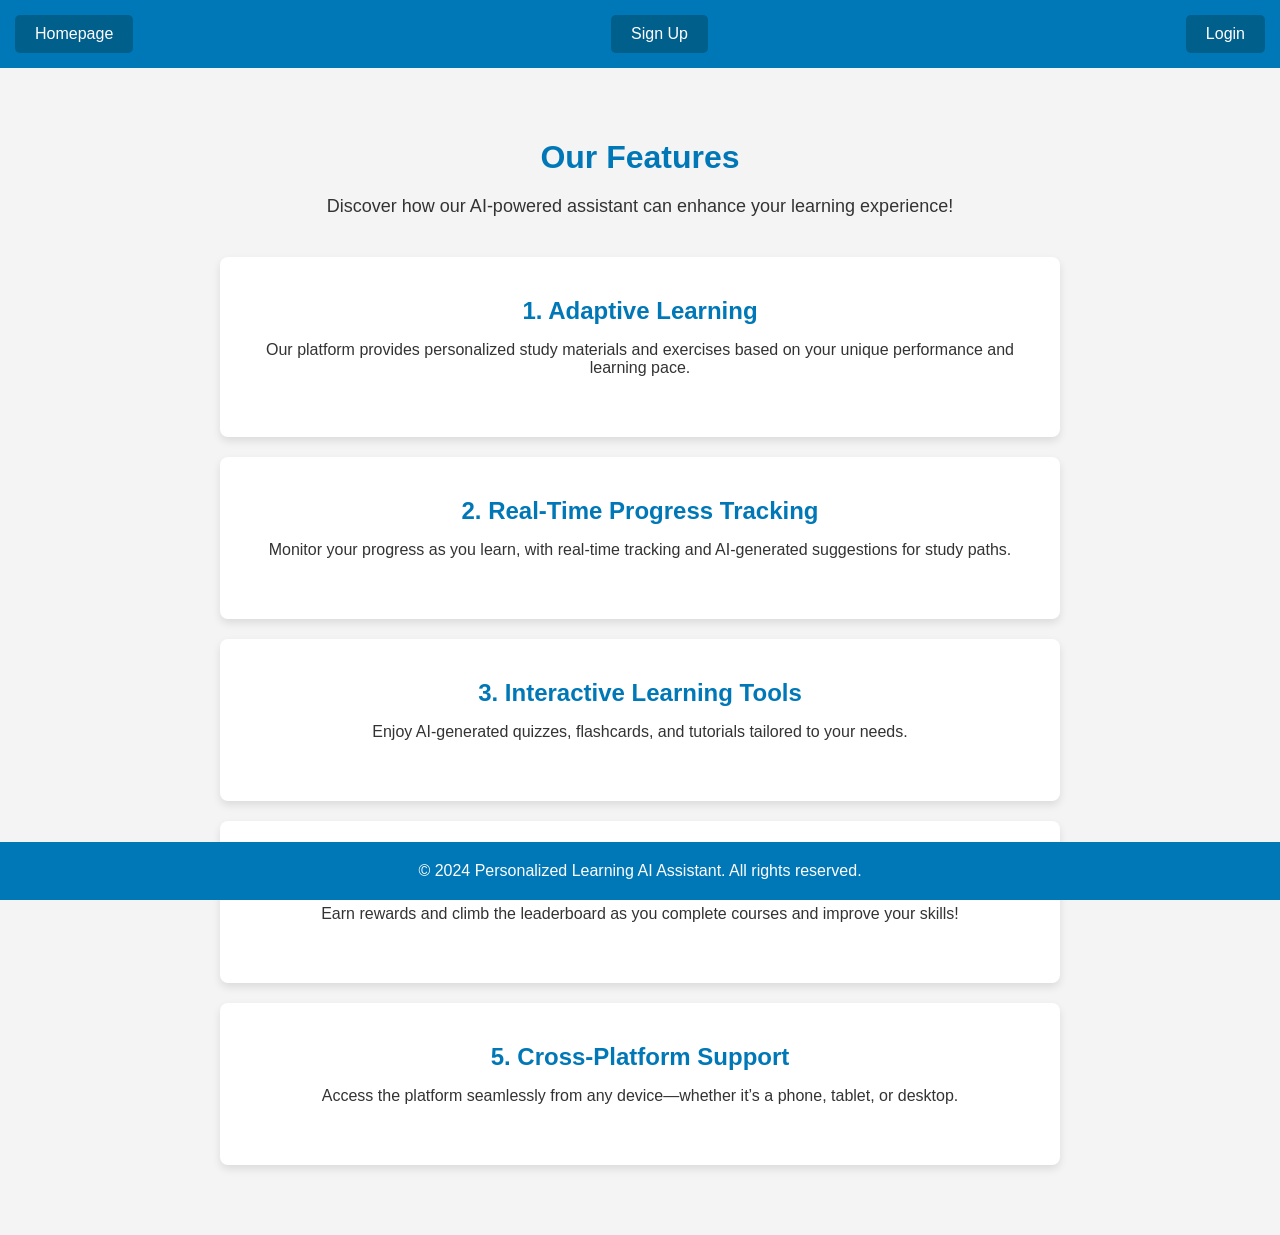
<file: features.html>
<!DOCTYPE html>
<html lang="en">
<head>
    <meta charset="UTF-8">
    <meta name="viewport" content="width=device-width, initial-scale=1.0">
    <title>Features - Personalized Learning AI Assistant</title>
    <link rel="stylesheet" href="features.css">
</head>
<body>
    <div class="header">
        <a href="index.html" class="homepage-btn">Homepage</a>
        <a href="signup.html" class="signup-btn">Sign Up</a>
        <a href="login.html" class="login-btn">Login</a>
    </div>

    <div class="features-section">
        <h1>Our Features</h1>
        <p>Discover how our AI-powered assistant can enhance your learning experience!</p>

        <div class="feature-card">
            <h2>1. Adaptive Learning</h2>
            <p>Our platform provides personalized study materials and exercises based on your unique performance and learning pace.</p>
        </div>

        <div class="feature-card">
            <h2>2. Real-Time Progress Tracking</h2>
            <p>Monitor your progress as you learn, with real-time tracking and AI-generated suggestions for study paths.</p>
        </div>

        <div class="feature-card">
            <h2>3. Interactive Learning Tools</h2>
            <p>Enjoy AI-generated quizzes, flashcards, and tutorials tailored to your needs.</p>
        </div>

        <div class="feature-card">
            <h2>4. Gamification & Leaderboards</h2>
            <p>Earn rewards and climb the leaderboard as you complete courses and improve your skills!</p>
        </div>

        <div class="feature-card">
            <h2>5. Cross-Platform Support</h2>
            <p>Access the platform seamlessly from any device—whether it’s a phone, tablet, or desktop.</p>
        </div>

    </div>

    <div class="footer">
        <p>&copy; 2024 Personalized Learning AI Assistant. All rights reserved.</p>
    </div>
</body>
</html>
</file>
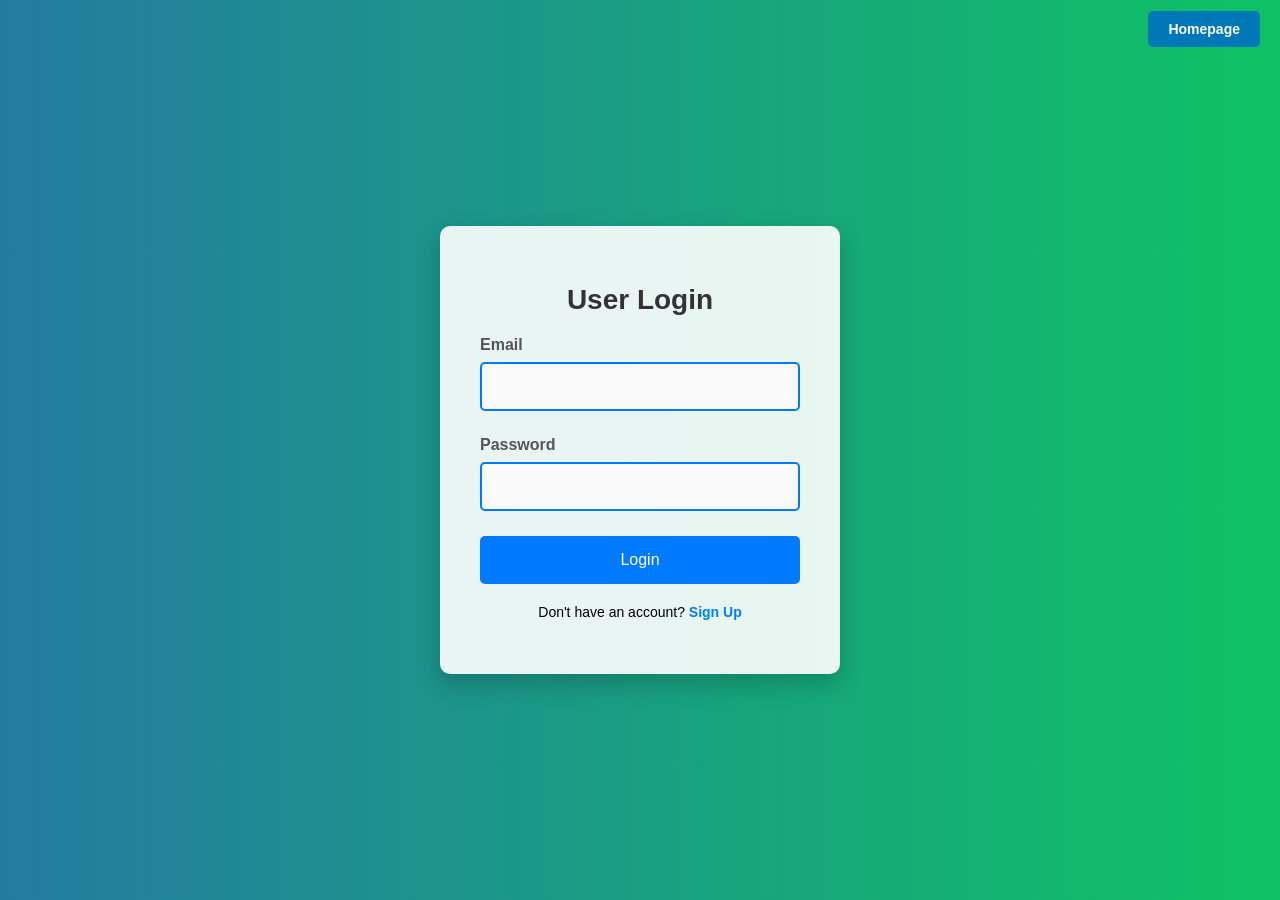
<file: login.html>
<!DOCTYPE html>
<html lang="en">
<head>
    <meta charset="UTF-8">
    <meta name="viewport" content="width=device-width, initial-scale=1.0">
    <title>User Login</title>
    <link rel="stylesheet" href="signup.css">
</head>
<body>
    <div class="header">
        <a href="index.html" class="homepage-btn">Homepage</a>
    </div>
    <div class="container">  
        <h1>User Login</h1>  
        <form id="loginForm">
            <div class="input-group">
                <label for="username">Email</label>
                <input type="email" id="email" name="email" required>
            </div>
            <div class="input-group">
                <label for="password">Password</label>
                <input type="password" id="password" name="password" required>
            </div>
            <button type="submit">Login</button>
        </form>        
        <p>Don't have an account? <a href="signup.html">Sign Up</a></p>  
    </div>

    <script>
        // Handle form submission with JavaScript
        document.getElementById('loginForm').addEventListener('submit', async function(event) {
            event.preventDefault(); // Prevent form from refreshing the page

            // Collect form data
            const email = document.getElementById('email').value;
            const password = document.getElementById('password').value;

            try {
                // Send login request to the backend
                const response = await fetch('http://localhost:5000/api/auth/login', {
                    method: 'POST',
                    headers: {
                        'Content-Type': 'application/json'
                    },
                    body: JSON.stringify({ email, password })
                });

                const data = await response.json();
                
                if (response.ok) {
                    alert('Login successful!');
                    // Store token in localStorage or sessionStorage
                    localStorage.setItem('token', data.token);
                    window.location.href = 'dashboard.html';  // Redirect to dashboard or homepage
                } else {
                    alert(`Login failed: ${data.msg}`);
                }
            } catch (error) {
                console.error('Error during login:', error);
                alert('An error occurred. Please try again.');
            }
        });
    </script>
</body>
</html>
</file>
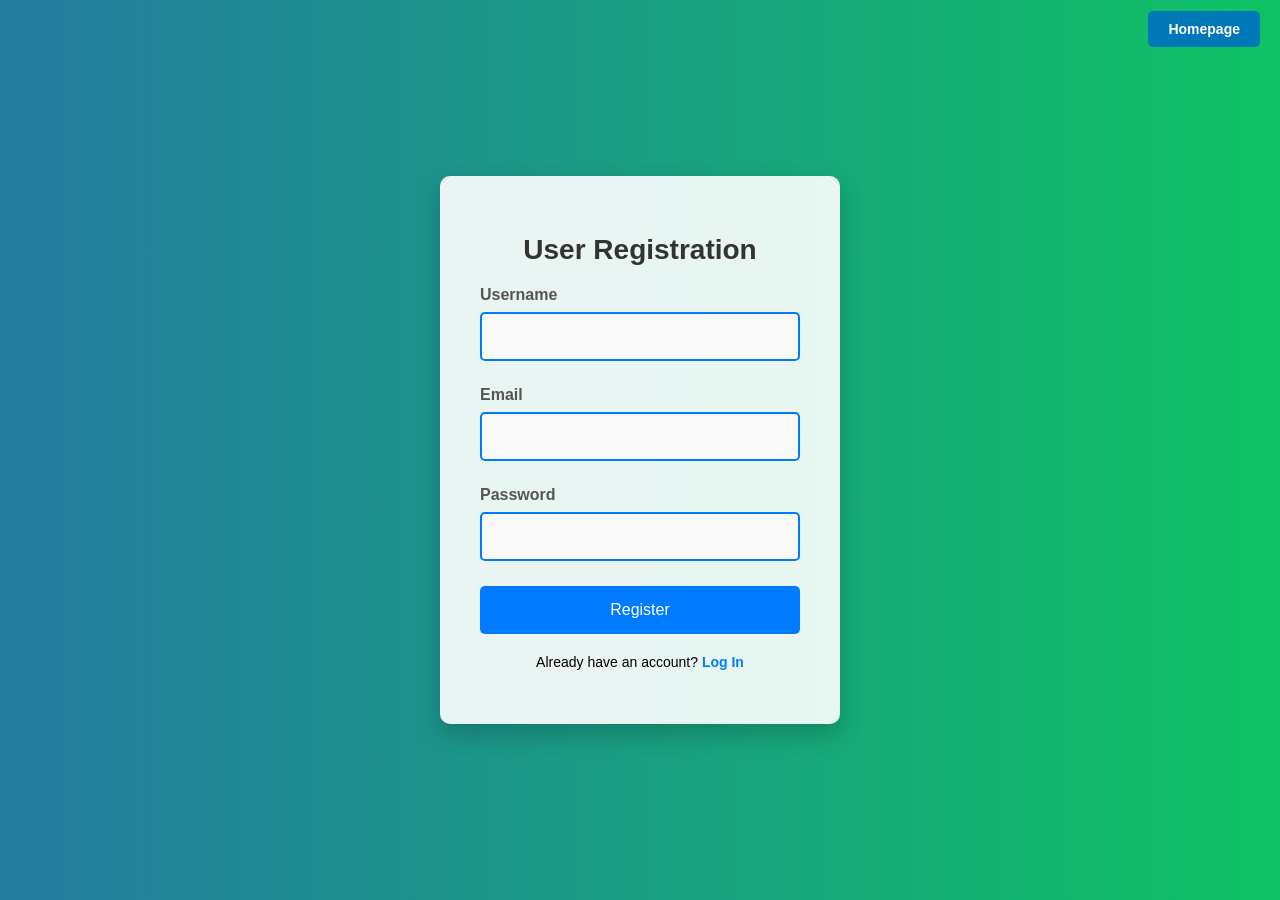
<file: signup.html>
<!DOCTYPE html>
<html lang="en">
<head>
    <meta charset="UTF-8">
    <meta name="viewport" content="width=device-width, initial-scale=1.0">
    <title>User Registration</title>
    <link rel="stylesheet" href="signup.css">
</head>
<body>
    <div class="header">
        <a href="index.html" class="homepage-btn">Homepage</a>
    </div>
    <div class="container">
        <h1>User Registration</h1>
        <form id="registrationForm">
            <div class="input-group">
                <label for="username">Username</label>
                <input type="text" id="username" name="username" required>
            </div>
            <div class="input-group">
                <label for="email">Email</label>
                <input type="email" id="email" name="email" required>
            </div>
            <div class="input-group">
                <label for="password">Password</label>
                <input type="password" id="password" name="password" required>
            </div>
            <button type="submit">Register</button>
        </form>
        <p>Already have an account? <a href="login.html">Log In</a></p>
    </div>

    <script>
        // Handling the form submission with JavaScript
        document.getElementById('registrationForm').addEventListener('submit', async function(event) {
            event.preventDefault(); // Prevent the form from reloading the page
    
            // Collect form data
            const username = document.getElementById('username').value;
            const email = document.getElementById('email').value;
            const password = document.getElementById('password').value;
    
            // Send data to the backend using fetch
            try {
                const response = await fetch('/api/auth/signup', { // Use relative URL
                    method: 'POST',
                    headers: {
                        'Content-Type': 'application/json'
                    },
                    body: JSON.stringify({ username, email, password })
                });
    
                const data = await response.json();
                
                if (response.ok) {
                    alert('Registration successful!');  // Inform user of successful registration
                    window.location.href = 'login.html'; // Redirect to login page
                } else {
                    alert(`Registration failed: ${data.msg}`); // Show error message
                }
            } catch (error) {
                console.error('Error during registration:', error);
                alert('An error occurred. Please try again.');
            }
        });
    </script>    
</body>
</html>
</file>
<file: features.css>
body {
    font-family: Arial, sans-serif;
    margin: 0;
    padding: 0;
    background-color: #f4f4f4;
    color: #333;
}

.header {
    background-color: #0077b6;
    padding: 15px;
    display: flex;
    justify-content: space-between;
    align-items: center;
}

.header a {
    color: white;
    text-decoration: none;
    padding: 10px 20px;
    border-radius: 5px;
}

.header .homepage-btn, .header .signup-btn, .header .login-btn {
    background-color: #005f8b;
}

.header a:hover {
    background-color: #003f5c;
}

.features-section {
    text-align: center;
    padding: 50px 20px;
}

.features-section h1 {
    color: #0077b6;
    margin-bottom: 20px;
}

.features-section p {
    font-size: 18px;
    margin-bottom: 40px;
}

.feature-card {
    background-color: white;
    margin: 20px auto;
    padding: 20px;
    max-width: 800px;
    border-radius: 8px;
    box-shadow: 0 4px 8px rgba(0, 0, 0, 0.1);
}

.feature-card h2 {
    color: #0077b6;
    margin-bottom: 10px;
}

.feature-card p {
    font-size: 16px;
}

.footer {
    background-color: #0077b6;
    color: white;
    text-align: center;
    padding: 20px 0;
    position: fixed;
    bottom: 0;
    width: 100%;
}

.footer p {
    margin: 0;
}
</file>
<file: signup.css>
* {  
    box-sizing: border-box;  
}  

body {  
    font-family: 'Montserrat', sans-serif;  
    background: linear-gradient(90deg, rgba(36, 123, 160, 1) 0%, rgba(15, 194, 100, 1) 100%);  
    display: flex;  
    justify-content: center;  
    align-items: center;  
    height: 100vh;  
    margin: 0;  
}  

.container {  
    background: rgba(255, 255, 255, 0.9);  
    padding: 40px;  
    border-radius: 10px;  
    box-shadow: 0 10px 25px rgba(0, 0, 0, 0.2);  
    max-width: 400px;  
    width: 100%;  
    animation: fadeIn 0.5s ease-in-out;  
}  

@keyframes fadeIn {  
    from {  
        opacity: 0;  
        transform: translateY(-30px);  
    }  
    to {  
        opacity: 1;  
        transform: translateY(0);  
    }  
}  

h1 {  
    text-align: center;  
    margin-bottom: 20px;  
    font-size: 28px;  
    color: #333;  
}  

.input-group {  
    margin-bottom: 25px;  
}  

label {  
    display: block;  
    margin-bottom: 8px;  
    font-weight: 600;  
    color: #555;  
}  

input[type="text"],  
input[type="email"],  
input[type="password"] {  
    width: 100%;  
    padding: 15px;  
    border: 2px solid #007bff;  
    border-radius: 5px;  
    background-color: #f9f9f9;  
    transition: border-color 0.3s, background-color 0.3s;  
}  

input:focus {  
    border-color: #007bff;  
    background-color: #fff;  
    outline: none;  
    box-shadow: 0 0 5px rgba(0, 123, 255, 0.5);  
}  

button {  
    width: 100%;  
    padding: 15px;  
    background-color: #007bff;  
    color: white;  
    border: none;  
    border-radius: 5px;  
    font-size: 16px;  
    cursor: pointer;  
    transition: background-color 0.3s, transform 0.2s;  
}  

button:hover {  
    background-color: #0056b3;  
    transform: translateY(-2px);  
}  

p {  
    text-align: center;  
    margin-top: 20px;  
    font-size: 14px;  
}  

a {  
    color: #007bff;  
    text-decoration: none;  
    font-weight: bold;  
}  

a:hover {  
    text-decoration: underline;  
}
/* Style for homepage button */
.header {
    position: absolute;
    top: 20px;
    right: 20px;
}

.homepage-btn {
    padding: 10px 20px;
    background-color: #0077b6;
    color: white;
    text-decoration: none;
    border-radius: 5px;
    font-size: 14px;
}

.homepage-btn:hover {
    background-color: #005f8b;
}
</file>
